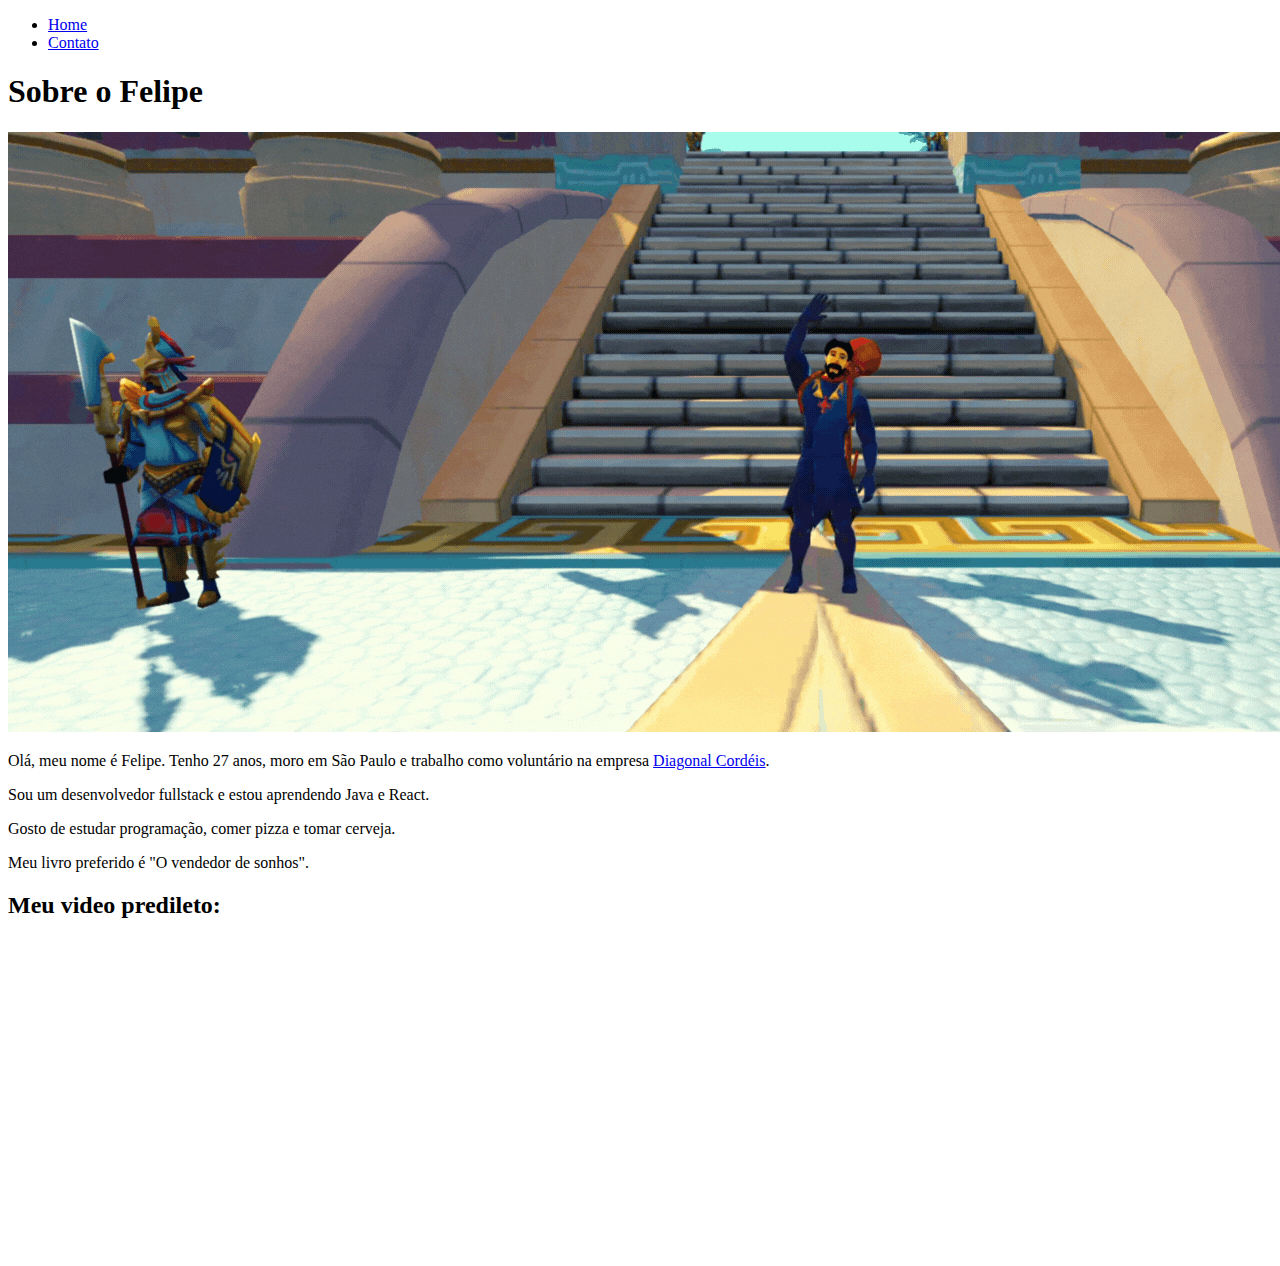
<file: aula-01-html-generation/index.html>
<!DOCTYPE html>
<html lang="pt-br">
<head>
    <meta charset="UTF-8">
    <meta name="viewport" content="width=device-width, initial-scale=1.0">
    <title>Meu Perfil</title>
</head>
<body>
        <ul>
            <li><a href="index.html">Home</a></li>
            <li><a href="contato.html">Contato</a></li>
        </ul>
        <h1>Sobre o Felipe</h1>
    
    <section>
        <div>
            <img src="./assets/img/hello_rsgif.gif"  alt="GIF do Personagem de Felipe Macedo durante uma aventura nas terras aridas de Menaphos no jogo Runescape 3">
        </div>
        <div>
            <p>Olá, meu nome é Felipe. Tenho 27 anos, moro em São Paulo e trabalho como voluntário na empresa <a href="https://www.diagonalcordeis.com.br/" target="_blank">Diagonal Cordéis</a>.</p>  
            <p>Sou um desenvolvedor fullstack e estou aprendendo Java e React.</p>
            <p>Gosto de estudar programação, comer pizza e tomar cerveja.</p>
            <p>Meu livro preferido é "O vendedor de sonhos".</p>

            <h2>Meu video predileto:</h2>
            <iframe width="560" height="315" src="https://www.youtube.com/embed/Q8UaqJxcvFM?si=fT8ETSSxm8udF80l" 
            title="YouTube video player" 
            frameborder="0" 
            allow="accelerometer; autoplay; clipboard-write; encrypted-media; gyroscope; picture-in-picture; web-share" 
            allowfullscreen></iframe>
        </div>
    </section>


</body>
</html>
</file>
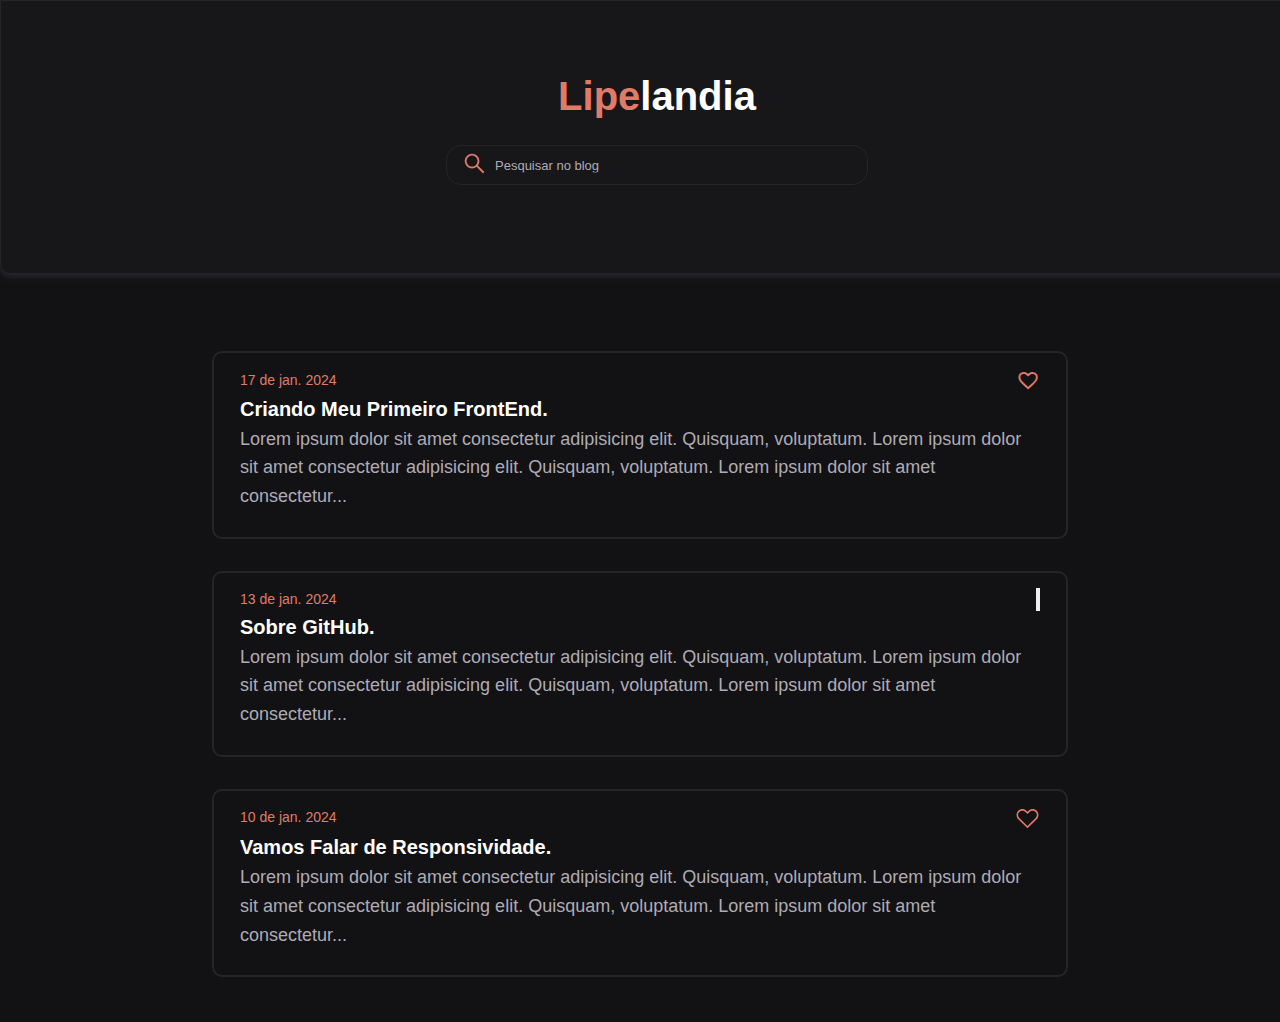
<file: desafio-01/index.html>
<!DOCTYPE html>
<html lang="pt-br">
<head>
    <!--Icons Google-->
    <link rel="stylesheet" href="https://fonts.googleapis.com/css2?family=Material+Symbols+Outlined:opsz,wght,FILL,GRAD@20..48,100..700,0..1,-50..200" />
    <link rel="stylesheet" href="./assets/css/styles.css">
    <link rel="stylesheet" href="./assets/css/variaveis.css">
    <meta charset="UTF-8">
    <meta name="viewport" content="width=device-width, initial-scale=1.0">
    
    <title>LipeLandia</title>
</head>
<body>
    <header>
        <div class="container-icon-lipelandia">
            <h1 class="lipelandia-color-2">
                <span class="lipelandia-color-1">Lipe</span>landia
            </h1>
        </div>
        <div class="container-search-bar">
            <input type="text" placeholder="Pesquisar no blog">
            <button class="search-button" type="submit">
                <svg width="25" height="25" viewBox="0 0 30 30" fill="none" xmlns="http://www.w3.org/2000/svg">
                    <path d="M26.6484 25.0342L19.04 17.4258C20.2207 15.8994 20.8594 14.0332 20.8594 12.0703C20.8594 9.7207 19.9424 7.51758 18.2842 5.85645C16.626 4.19531 14.417 3.28125 12.0703 3.28125C9.72363 3.28125 7.51465 4.19824 5.85645 5.85645C4.19531 7.51465 3.28125 9.7207 3.28125 12.0703C3.28125 14.417 4.19824 16.626 5.85645 18.2842C7.51465 19.9453 9.7207 20.8594 12.0703 20.8594C14.0332 20.8594 15.8965 20.2207 17.4229 19.043L25.0313 26.6484C25.0536 26.6708 25.08 26.6885 25.1092 26.7006C25.1384 26.7126 25.1696 26.7189 25.2012 26.7189C25.2327 26.7189 25.264 26.7126 25.2931 26.7006C25.3223 26.6885 25.3488 26.6708 25.3711 26.6484L26.6484 25.374C26.6708 25.3517 26.6885 25.3252 26.7006 25.2961C26.7126 25.2669 26.7189 25.2357 26.7189 25.2041C26.7189 25.1725 26.7126 25.1413 26.7006 25.1121C26.6885 25.083 26.6708 25.0565 26.6484 25.0342ZM16.7109 16.7109C15.4688 17.9502 13.8223 18.6328 12.0703 18.6328C10.3184 18.6328 8.67188 17.9502 7.42969 16.7109C6.19043 15.4688 5.50781 13.8223 5.50781 12.0703C5.50781 10.3184 6.19043 8.66895 7.42969 7.42969C8.67188 6.19043 10.3184 5.50781 12.0703 5.50781C13.8223 5.50781 15.4717 6.1875 16.7109 7.42969C17.9502 8.67188 18.6328 10.3184 18.6328 12.0703C18.6328 13.8223 17.9502 15.4717 16.7109 16.7109Z" fill="#E07B67"/>
                </svg>
            </button>
        </div>
    </header>
    <main>
        <!-- Post 01-->
        <div class="container-post">
            <div class="post">
                <div class="container-post-header">
                    <p class="post-data" id="postData">17 de jan. 2024</p>
                    <span class="material-symbols-outlined">
                        favorite
                    </span>
                </div>
                <div class="post-content"> 
                    <h2 class="post-title" id="postTitle">Criando Meu Primeiro FrontEnd.</h2>
                    <p>Lorem ipsum dolor sit amet consectetur adipisicing elit.
                        Quisquam, voluptatum. Lorem ipsum dolor sit amet consectetur
                        adipisicing elit. Quisquam, voluptatum. Lorem ipsum dolor sit amet consectetur...
                    </p>
                </div>                
            </div>
        </div>
        <!-- Post 02-->
        <div class="container-post">
            <div class="post">
                <div class="container-post-header">
                    <p class="post-data" id="postData">13 de jan. 2024</p>
                    <button id="heart-button">
                        <span class="favorite">
                            
                        </span>
                    </button>
                </div>
                <div class="post-content"> 
                    <h2 class="post-title" id="postTitle">Sobre GitHub.</h2>
                    <p>Lorem ipsum dolor sit amet consectetur adipisicing elit.
                        Quisquam, voluptatum. Lorem ipsum dolor sit amet consectetur
                        adipisicing elit. Quisquam, voluptatum. Lorem ipsum dolor sit amet consectetur...
                    </p>
                </div>                
            </div>
        </div>
        <!-- Post 03-->
        <div class="container-post">
            <div class="post">
                <div class="container-post-header">
                    <p class="post-data" id="postData">10 de jan. 2024</p>
                    <img src="./img/heart.svg" alt="">
                </div>
                <div class="post-content"> 
                    <h2 class="post-title" id="postTitle">Vamos Falar de Responsividade.</h2>
                    <p>Lorem ipsum dolor sit amet consectetur adipisicing elit.
                        Quisquam, voluptatum. Lorem ipsum dolor sit amet consectetur
                        adipisicing elit. Quisquam, voluptatum. Lorem ipsum dolor sit amet consectetur...
                    </p>
                </div>                
            </div>
        </div>
    </main>
</body>
</html>
</file>
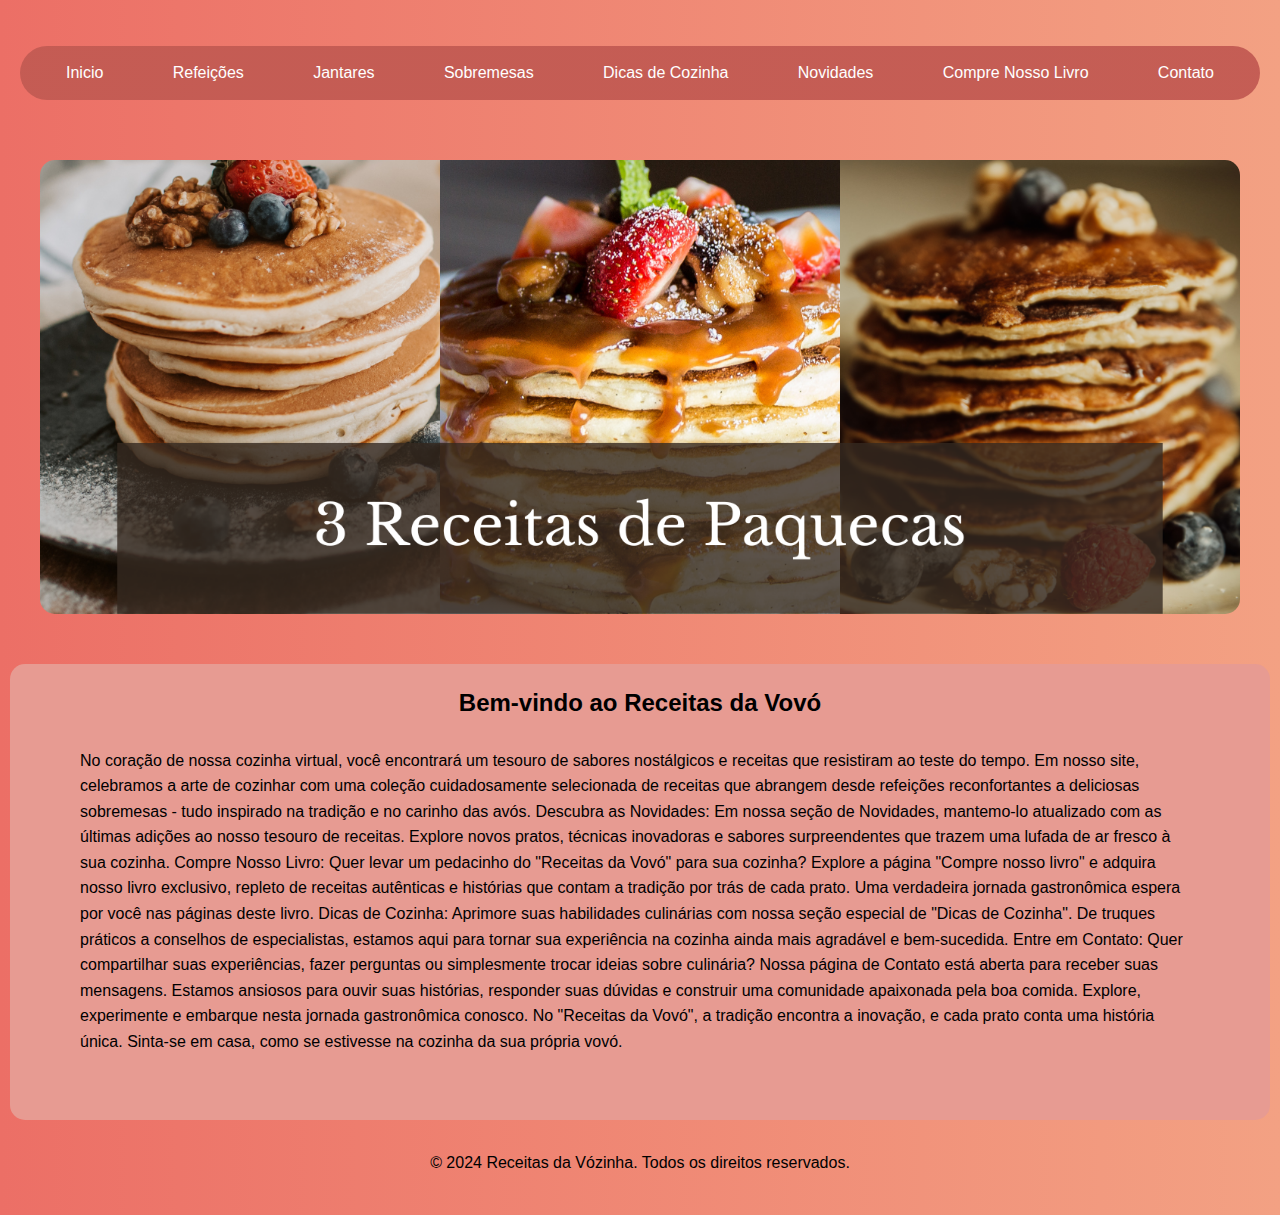
<file: exerecicio-01-html-generation/index.html>
<!DOCTYPE html>
<html lang="pt-br">
<head>
    <meta charset="UTF-8">
    <meta name="viewport" content="width=device-width, initial-scale=1.0">
    <link rel="stylesheet" href="./assets/css/config.css">
    <link rel="stylesheet" href="./assets/css/styles.css">
    <title>Receitas da Vózinha</title>
</head>
<body>
    <main>
        <header>
            <div class="container-vozinha">
                <!--  <h1 style="color: white; text-align: center; margin-bottom: 15px;">Receitas Da Vózinha</h1>
                -->
            </div>
            <nav class="container-nav">
                <ul>
                    
                    <li><a href="#home">Inicio</a></li>
                    <li><a href="#">Refeições</a></li>
                    <li><a href="#">Jantares</a></li>
                    <li><a href="#">Sobremesas</a></li>
                    <li><a href="#dicas-de-cozinha.html">Dicas de Cozinha</a></li>
                    <li><a href="#news">Novidades</a></li>
                    <li><a href="#compre-nosso-livro.html">Compre Nosso Livro</a></li>
                    <li><a href="./contato.html">Contato</a></li> <!-- Nova Página -->                  
                  </ul>
            </nav>
        </header> 
        
        <div class="container-banner" id="container-banner">
            <div class="banner">
                <img src="./assets/img/3receitas-de-panquecas.png" alt="">
            </div>
        </div>
        <section class="card-receita" >
            <h2 class="section-h2">Bem-vindo ao Receitas da Vovó</h2>
            <p style="text-align: start; padding: 25px 50px 25px 50px;">
                No coração de nossa cozinha virtual, você encontrará um tesouro de sabores nostálgicos e receitas que resistiram ao teste do tempo. Em nosso site, celebramos a arte de cozinhar com uma coleção cuidadosamente selecionada de receitas que abrangem desde refeições reconfortantes a deliciosas sobremesas - tudo inspirado na tradição e no carinho das avós.
                Descubra as Novidades:
Em nossa seção de Novidades, mantemo-lo atualizado com as últimas adições ao nosso tesouro de receitas. Explore novos pratos, técnicas inovadoras e sabores surpreendentes que trazem uma lufada de ar fresco à sua cozinha.

Compre Nosso Livro:
Quer levar um pedacinho do "Receitas da Vovó" para sua cozinha? Explore a página "Compre nosso livro" e adquira nosso livro exclusivo, repleto de receitas autênticas e histórias que contam a tradição por trás de cada prato. Uma verdadeira jornada gastronômica espera por você nas páginas deste livro.

Dicas de Cozinha:
Aprimore suas habilidades culinárias com nossa seção especial de "Dicas de Cozinha". De truques práticos a conselhos de especialistas, estamos aqui para tornar sua experiência na cozinha ainda mais agradável e bem-sucedida.

Entre em Contato:
Quer compartilhar suas experiências, fazer perguntas ou simplesmente trocar ideias sobre culinária? Nossa página de Contato está aberta para receber suas mensagens. Estamos ansiosos para ouvir suas histórias, responder suas dúvidas e construir uma comunidade apaixonada pela boa comida.

Explore, experimente e embarque nesta jornada gastronômica conosco. No "Receitas da Vovó", a tradição encontra a inovação, e cada prato conta uma história única. Sinta-se em casa, como se estivesse na cozinha da sua própria vovó.
            
        </section>
        
        
        
        <footer >
            <p>&copy; 2024 Receitas da Vózinha. Todos os direitos reservados.</p>
        </footer>
     </main>
</body>

</html>
</file>
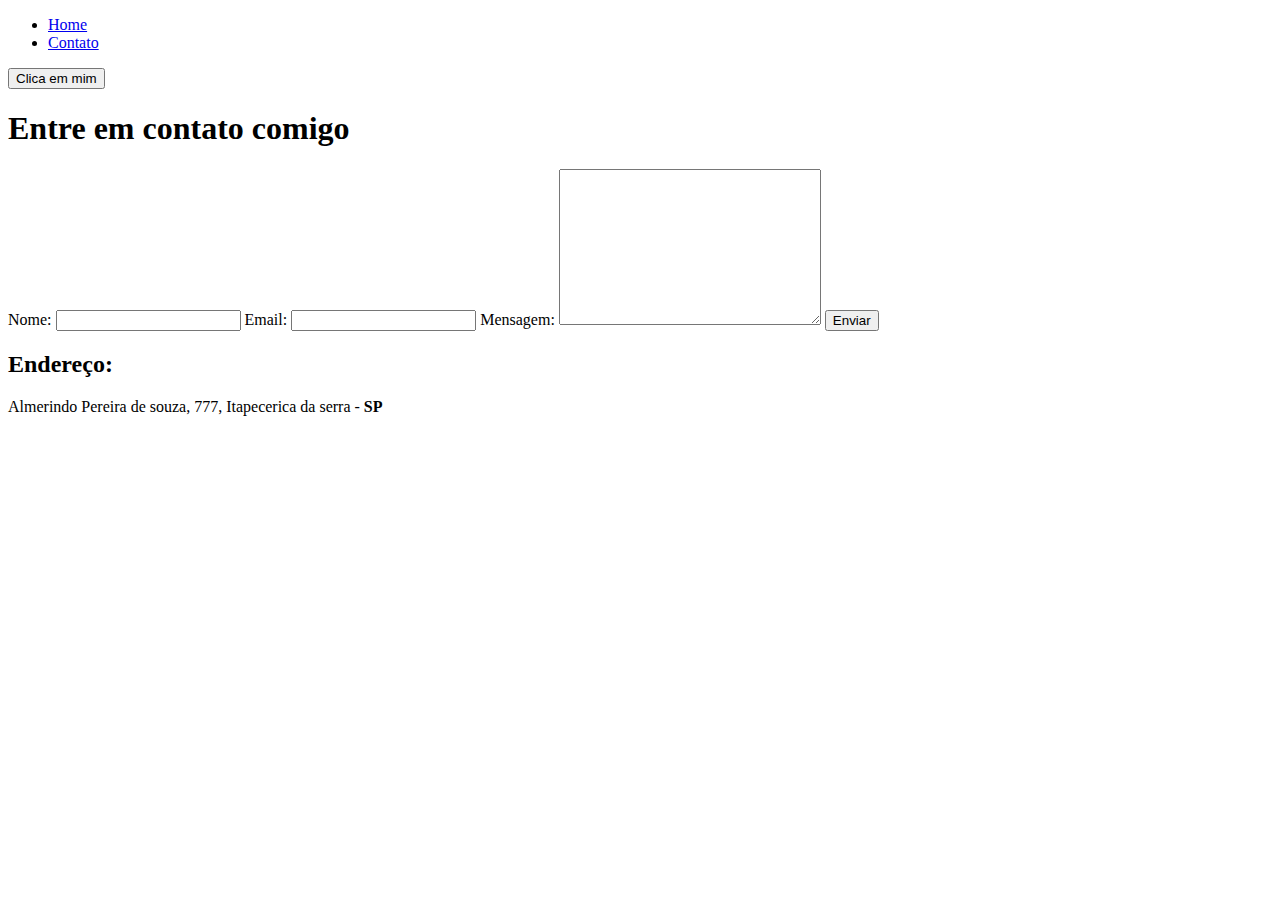
<file: aula-01-html-generation/contato.html>
<!DOCTYPE html>
<html lang="pt-br">
<head>
    <meta charset="UTF-8">
    <meta name="viewport" content="width=device-width, initial-scale=1.0">
    <title>Contato</title>
</head>
<body>
    <ul>
        <li><a href="index.html">Home</a></li>
        <li><a href="contato.html">Contato</a></li>
    </ul>

    <button onclick="helloWorld()">Clica em mim</button>
    <h1>Entre em contato comigo</h1>
    <form action="">
        <label for="nome">Nome:</label>
        <input id="nome" type="text" name="nome">
        <label for="email">Email:</label>
        <input type="email" id="email">
        <label for="mensagem">Mensagem:</label>
        <textarea name="mensagem" id="mensagem" cols="30" rows="10"></textarea>
        <button onclick="enviar()">Enviar</button>
    </form>

    <h2>Endereço:</h2>
    <p>Almerindo Pereira de souza, 777, Itapecerica da serra - <b>SP</b></p>
    <iframe src="https://www.google.com/maps/embed?pb=!1m18!1m12!1m3!1d3652.769095321554!2d-46.8599363!3d-23.71993845!2m3!1f0!2f0!3f0!3m2!1i1024!2i768!4f13.1!3m3!1m2!1s0x94cfad0b6f1bf99f%3A0x2b9e0486f02536c5!2sJardim%20Nisalves%2C%20Itapecerica%20da%20Serra%20-%20SP!5e0!3m2!1spt-BR!2sbr!4v1704741145849!5m2!1spt-BR!2sbr" width="600" height="450" style="border:0;" allowfullscreen="" loading="lazy" referrerpolicy="no-referrer-when-downgrade"></iframe>

    <script src="./assets/scripts/script.js"></script>
</body>
</html>
</file>
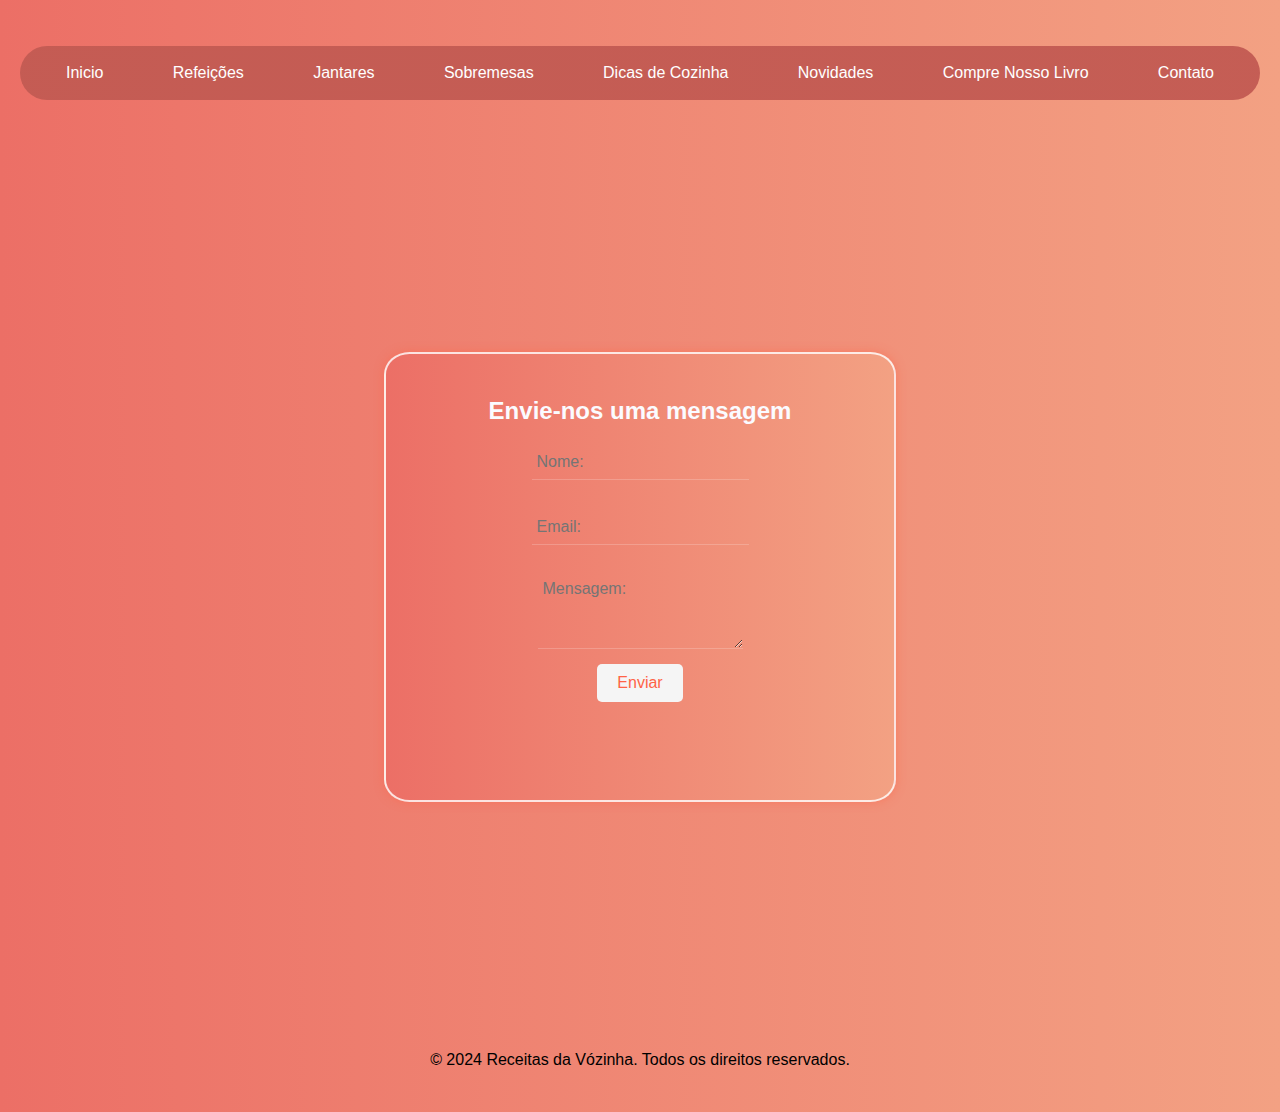
<file: exerecicio-01-html-generation/contato.html>
<!DOCTYPE html>
<html lang="pt-br">
<head>
    <meta charset="UTF-8">
    <meta name="viewport" content="width=device-width, initial-scale=1.0">
    <link rel="stylesheet" href="./assets/css/config.css">
    <link rel="stylesheet" href="./assets/css/styles.css">
    <link rel="stylesheet" href="./assets/css/contato.css">
    <title>Receitas da Vózinha - Contato</title>
</head>
<body>
    <header>
        <div class="container-vozinha">
            <!--  <h1 style="color: white; text-align: center; margin-bottom: 15px;">Receitas Da Vózinha</h1>
            -->
        </div>
        <nav class="container-nav">
            <ul>
                
                <li><a href="index.html">Inicio</a></li>
                <li><a href="#">Refeições</a></li>
                <li><a href="#">Jantares</a></li>
                <li><a href="#">Sobremesas</a></li>
                <li><a href="#dicas-de-cozinha.html">Dicas de Cozinha</a></li>
                <li><a href="#news">Novidades</a></li>
                <li><a href="#compre-nosso-livro.html">Compre Nosso Livro</a></li>
                <li><a href="./contato.html">Contato</a></li> <!-- Nova Página -->                  
              </ul>
        </nav>
    </header> 

        <section class="section-contato" style="height: 100vh;">
            <div class="form-container">
                <div class="form-header">
                    <h2 style="text-align: center; color: rgb(251, 251, 255);">
                        Envie-nos uma mensagem</h2>
                </div>
                <form class="form-body">
                    <label for="nome"></label>
                    <input class="form-control" type="text" id="nome" name="nome" placeholder="Nome:" required>
                
                    <label for="email"></label>
                    <input class="form-control" type="email" id="email" name="email" placeholder="Email:" required>
                
                    <label for="mensagem"></label>
                    <textarea class="form-control" id="mensagem" placeholder="Mensagem: " style="height: 20%; width: 205px;" name="mensagem" rows="4" required></textarea>
        
                    <input class="submit-button" id="btnEnviar" type="submit" value="Enviar">
                </form>
            </div>
        </section>    
    <footer>
        <p>&copy; 2024 Receitas da Vózinha. Todos os direitos reservados.</p>
    </footer>
    <script src="./assets/scripts/script.js"></script>
</body>
</html>
</file>
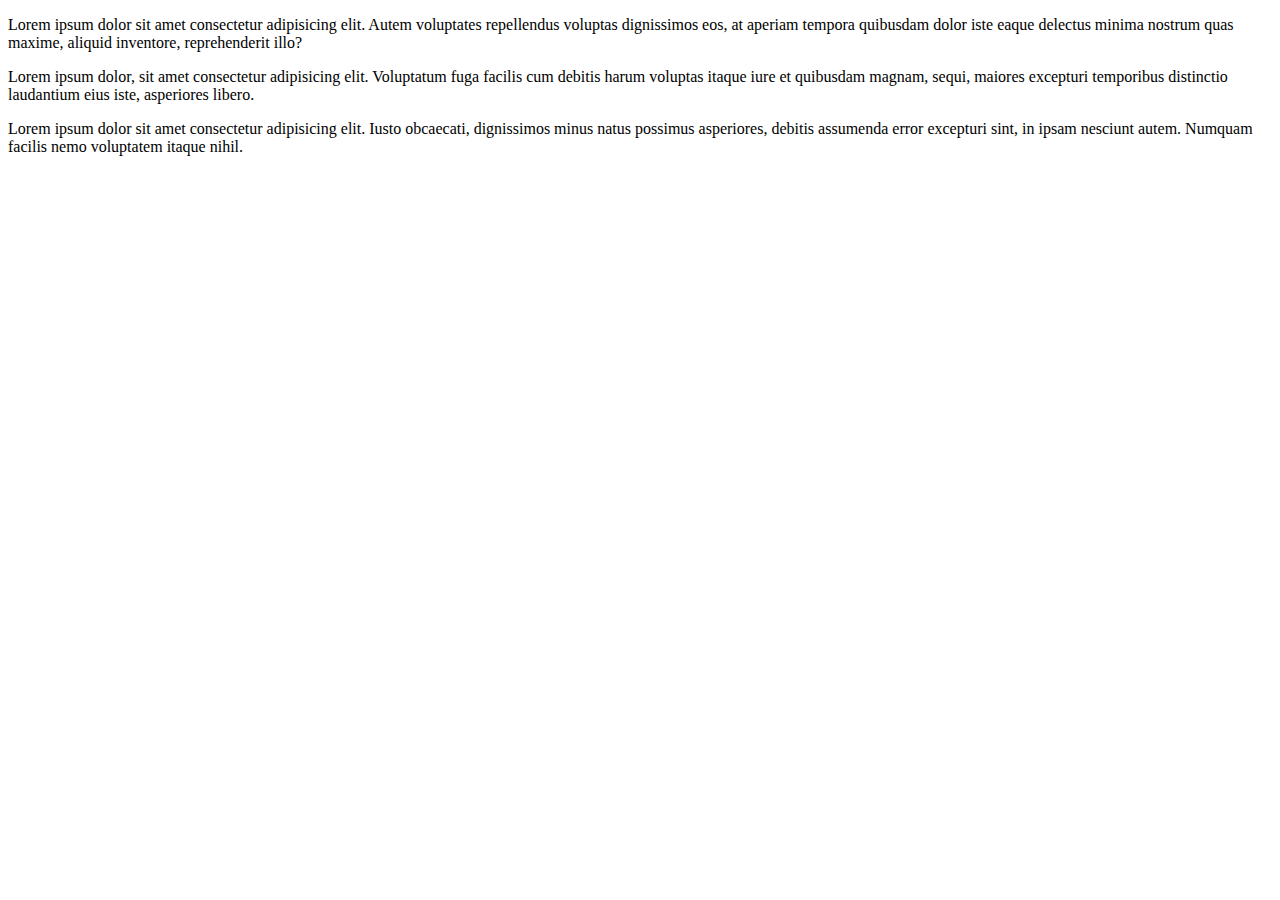
<file: landing-page/sobre.html>
<!DOCTYPE html>
<html lang="pt-br">
<head>
    <meta charset="UTF-8">
    <meta name="viewport" content="width=device-width, initial-scale=1.0">
    <title>Sobre</title>
</head>
<body>
    <p style="">
        Lorem ipsum dolor sit amet consectetur adipisicing elit. Autem voluptates repellendus voluptas dignissimos eos, 
        at aperiam tempora quibusdam dolor iste eaque delectus minima nostrum quas maxime, aliquid inventore, 
        reprehenderit illo?
    </p>
    <p>Lorem ipsum dolor, sit amet consectetur adipisicing elit.
         Voluptatum fuga facilis cum debitis harum voluptas itaque iure et quibusdam magnam, 
        sequi, maiores excepturi temporibus distinctio laudantium eius iste, asperiores libero.
    </p>
    <p>
        Lorem ipsum dolor sit amet consectetur adipisicing elit. Iusto obcaecati, 
        dignissimos minus natus possimus asperiores, debitis assumenda error excepturi sint, 
        in ipsam nesciunt autem. Numquam facilis nemo voluptatem itaque nihil.
    </p>
</html>
</file>
<file: desafio-01/assets/css/styles.css>
* {
    box-sizing: boder-box;
    padding: 0;
    margin: 0;
   }
  
   body {
    font-family: 'Roboto', sans-serif;
    font-size: 1rem;
    line-height: 1.6;
    background-color: var(--dark-10);
    display: flex;
    flex-direction: column;
    justify-content: space-around;
    
   }
  header {
    background-color: var(--dark-20);
    border: 1px solid var(--dark-40);
    width: 100%;
    height: 15rem;
    padding: 1rem;
    display: flex;
    justify-content: center;
    align-items: center;
    flex-direction: column;
    box-shadow: 0px 2px 4px var(--dark-40), 0px 4px 8px var(--dark-30); /* Added box-shadow */
    border-radius: 0 0 10px 10px; /* Added border-radius */
  }
  main {
    display: flex;
    align-items: center;
    flex-direction: column;
    padding-bottom: 5vh;
    padding-top: 5vh;

  }
   
/* Configurando Icone */
.container-icon-lipelandia {
  margin: 2px;
}
.lipelandia-color-1 {
  line-height: 51.04px;
  font-size: 40px;
  font-family: 'Space Grotesk', sans-serif;
  color: var(--brand-color);
}
.lipelandia-color-2 {
  line-height: 51.04px;
  font-size: 40px;
  font-family: 'Space Grotesk', sans-serif;
  color: var(--dark-60);
}

/* Estilizando Barra de pesquisa */
.container-search-bar {
  display: flex;
  align-items: center;
  margin: 20px;
  max-width: 100vh;
  position: relative; /* Adicionado */

}

.container-search-bar input::placeholder {
  color: var(--dark-50);
  position: absolute;
  left: 48px; /* Ajuste a posição conforme necessário */
  top: 50%; /* Pode ajustar a posição verticalmente se necessário */
  transform: translateY(-50%);
  font-size: small;

}

.search-button {
  background-color: #ffffff00;
  border: none;
  border-radius: 0.5rem;
  padding: 0.5rem 1rem;
  cursor: pointer;
  transition: all 0.3s ease-in-out;
  position: absolute; /* Adicionado */
  left: 0;
  
}

input[type="text"] {

  padding: 10px;
  font-size: 16px;
  /* Ajuste a largura conforme necessário */
  width: 100vh;
  border-radius: 15px;
  border: 1px solid var(--dark-40);
  background-color: var(--dark-20);
}

.container-post{
  padding: 2%;
  display: flex;
  margin-top: 2rem;
  width: 50rem;
  height: auto;
  border: 2px solid var(--dark-40);
  border-radius: 10px;

}
.container-post:hover {
  border-color: var(--brand-color);
  box-shadow: 0px 2px 4px var(--brand-color), 0px 4px 8px var(--dark-30); /* Added box-shadow */
  transition: all 0.3s ease-in-out;
}
/* HEADER DO POST */
.container-post-header {
  display: flex;
  justify-content: space-between;
  margin-top: -10px;
}

.material-symbols-outlined {
  color: var(--brand-color);
  
  font-variation-settings:
  'FILL' 0,
  'wght' 400,
  'GRAD' 0,
  'opsz' 20
}

.material-symbols-outlined:hover{ 

  font-variation-settings:
  'FILL' 1,
  'wght' 400,
  'GRAD' 0,
  'opsz' 20
}



.post-data{
  color: var(--brand-color);
  font-size: 14px;
  
}

/* Styles for desktop devices */
@media screen and (min-width: 1024px) {
  .container-search-bar {
    max-width: 800px;
  }

  input[type="text"] {
    width: 400px;
  }

  .container-post {
    width: 800px;
  }
}

/* Styles for tablet devices */
@media screen and (min-width: 768px) and (max-width: 1023px) {
  .container-search-bar {
    max-width: 600px;
  }

  input[type="text"] {
    width: 300px;
  }

  .container-post {
    width: 600px;
  }
}

/* Styles for mobile devices */
@media screen and (max-width: 767px) {
  .container-search-bar {
    max-width: 400px;
  }

  input[type="text"] {
    width: 200px;
  }

  .container-post {
    width: 100%;
  }
}

/*
Responsividade
https://www.hostinger.com.br/tutoriais/criar-site-responsivo-css
https://www.youtube.com/watch?v=WcGPSeuJDJ0
https://www.youtube.com/watch?v=zt5W562mYRo

*/
</file>
<file: desafio-01/assets/css/variaveis.css>
:root {
    --brand-color: #E07B67;
    --dark-10: #121214;
    --dark-20: #17171A;
    --dark-30: #202024;
    --dark-40: #252529;
    --dark-50: #AFABB6;
    --dark-60: #FFFFFF;

}

@import url('https://fonts.googleapis.com/css2?family=Inter:wght@500&family=Space+Grotesk:wght@500&display=swap');


h2{
    color: var(--dark-60);
    font-size: 20px;
    font-family: 'Space Grotesk', sans-serif;
}

p{
    color: var(--dark-50);
    font-size: 18px;
    font-family: 'Inter', sans-serif;
}
</file>
<file: exerecicio-01-html-generation/assets/css/styles.css>
body {
  display: flex;
  flex-direction: column;
  background: linear-gradient(to right, #ec6f66, #f3a183);
}

header {
  background: linear-gradient(to right,  #ec6f66, #f3a183);
  padding: 20px;
}

.container-vozinha {
  margin: -30px 0 0 0;
  background: linear-gradient(top to bottom, #c35b53f6, #c35b53f6);
  height: 80px;
}

ul {
  display: flex;
  align-items: center;
  justify-content: space-between;
  list-style-type: none;
  margin: -24px 0 0 0;
  padding: 0 30px 0 30px;
  overflow: hidden;
  background: linear-gradient(to right, #c35b53f6, #c35b53f6);
  border-radius: 30px;
}

li {
  float: left;
}

li a {
  display: block;
  color: white;
  text-align: center;
  padding: 14px 16px;
  text-decoration: none;
  border-radius: 30px;
}

/* Change the link color to #111 (black) on hover */
li a:hover {
  background-color: #98524df6;
}

.container-banner,
.banner {
  display: flex;
  justify-content: center;
  align-items: center;
  width: 100%;
  border-radius: 15px;
  padding: 20px;
}

.banner img {
  border-radius: 15px;
  width: 100%;
  max-width: 100%;
  height: auto;
}

@media (min-width: 769px) and (max-width: 1024px) {
  /* Estilos específicos para tablets */
  ul {
    padding: 0 20px 0 20px;
  }
  
  .container-banner {
    min-height: 10vh;
  }
}

footer {
  display: flex;
  flex-direction: column;
  align-items: center;
  justify-content: center;
  background: linear-gradient(bottom to top, #c35b53f6, #c35b53f6);
  padding: 20px;
  text-align: center;
}

.card-receita {
  display: flex;
  flex-direction: column;
  align-items: center;
  background-color: #e79b92;
  padding: 20px;
  text-align: center;
  border-radius: 15px;
  margin: 10px;
}

section {
  margin: 7px 0 0 0;
}

.section-h2 {
  /* Adicione estilos conforme necessário */
}

p {
  margin: 0 0 20px;
}
</file>
<file: exerecicio-01-html-generation/assets/css/contato.css>
.section-contato {
    display: flex;
    justify-content: space-around;
    align-items: center;
}

.form-container {
    width: 40%;
    height: 50%;
    border-radius: 5%;
    border: 2px solid rgba(255, 255, 255, 0.8);
    background: linear-gradient(to right, #ec6f66, #f3a183);
    padding: 3%;
    box-shadow: 0 0 10px rgba(255, 99, 71, 0.5);
}

.form-body {
    display: flex;
    flex-direction: column;
    align-items: center;
    height: 100%;
}

.form-control {
    border: none;
    border-bottom: 1px solid rgba(255, 255, 255, 0.2);
    margin: 15px 0;
    padding: 5px;
    height: 35px;
    background: transparent;
    color: rgba(255, 255, 255, 0.8);
    transition: border-bottom-color 0.3s;
}

.form-control:focus {
    outline: none;
    border-bottom-color: rgba(255, 255, 255, 0.6);
}

.submit-button {
    background-color: var(--background-color);
    color: var(--primary-color);
    border: none;
    border-radius: 5px;
    padding: 10px 20px;
    cursor: pointer;
    transition: background-color 0.3s, color 0.3s;
}

.submit-button:hover {
    background-color: var(--primary-color);
    color: var(--background-color);
}
</file>
<file: exerecicio-01-html-generation/assets/css/config.css>
/* Paleta de cores para um site de receita */
:root {
  --primary-color: #FF6347; /* Vermelho */
  --background-color: #F5F5F5; /* Cinza claro */
  --text-color: #333333; /* Preto */
}


/* Reset CSS */

/* Normalizar a margem e o preenchimento */
* {
  margin: 0;
  padding: 0;
  box-sizing: border-box;
}

/* Normalizar a aparência do texto */
body, h1, h2, h3, h4, h5, h6, p {
  margin: 0;
  padding: 0;
}

/* Remover decoração de listas */
ul, ol {
  list-style: none;
}

/* Normalizar a aparência do link */
a {
  text-decoration: none;
  color: inherit;
}

/* Garantir que elementos de bloco ocupem 100% da largura disponível */
body, div, h1, h2, h3, h4, h5, h6, p {
  width: 100%;
}

/* Adicionar uma fonte base e tamanho do texto para melhor legibilidade */
body {
  font-family: Arial, sans-serif;
  font-size: 16px;
  line-height: 1.6;
}

/* Corrigir estilo padrão de formulários */
input, button, textarea, select {
  font-family: inherit;
  font-size: inherit;
}
</file>
